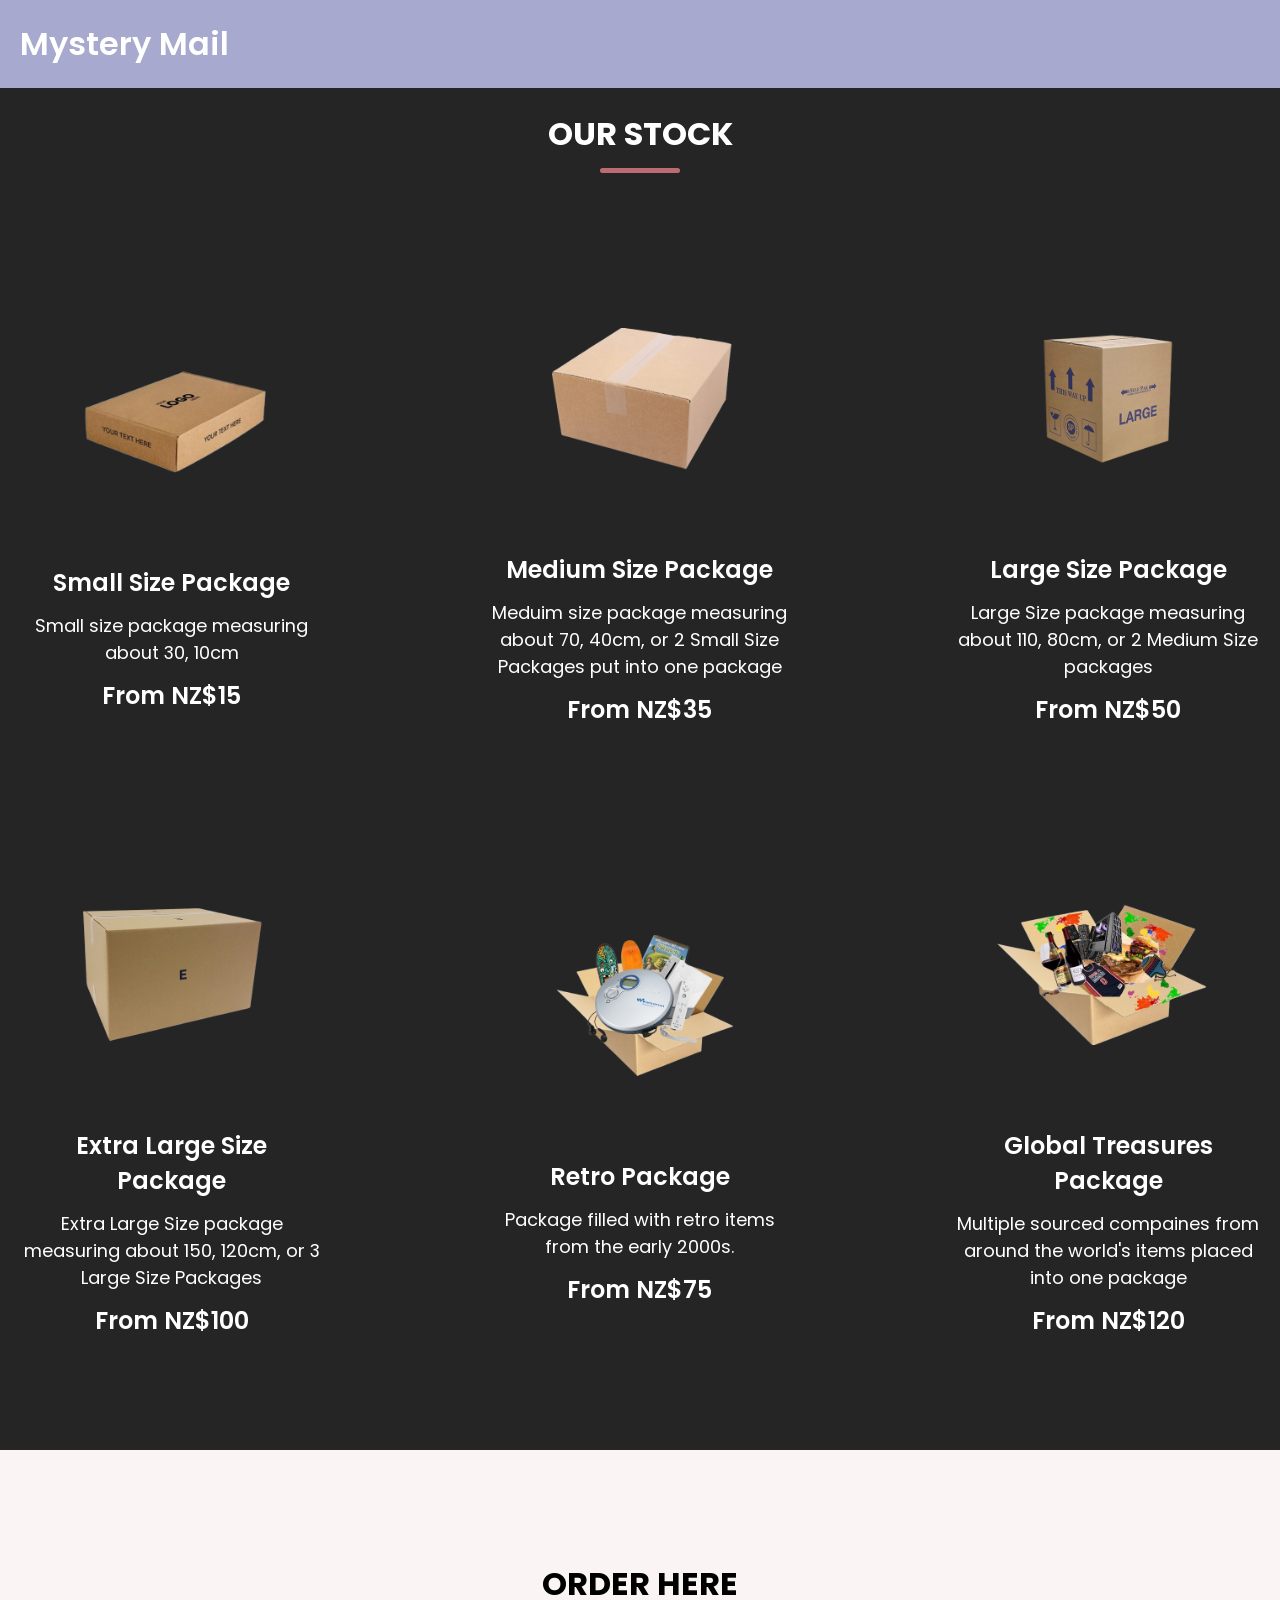
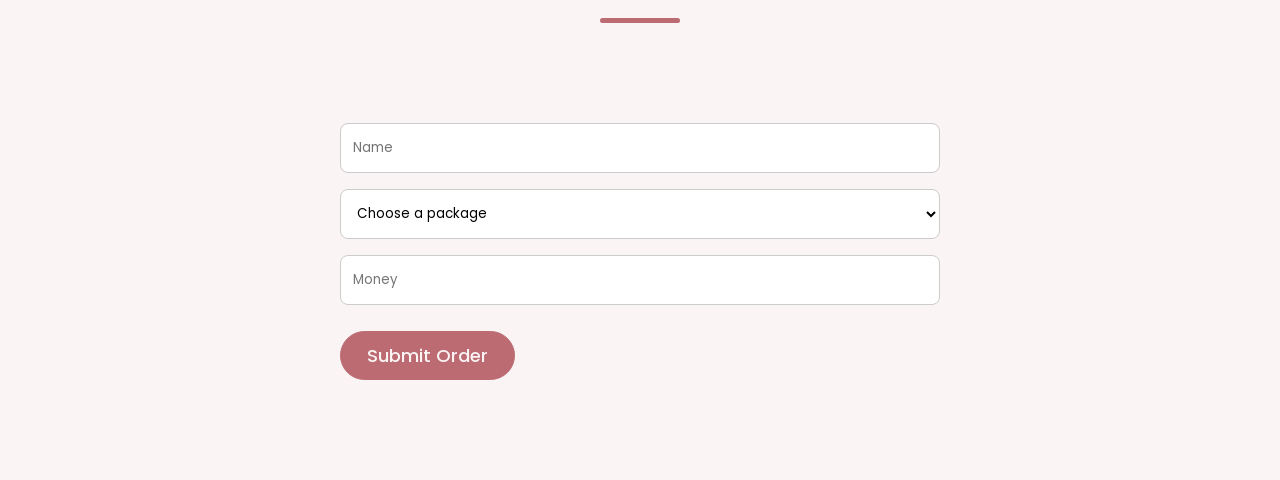
<file: index.html>
<!DOCTYPE html>
<html lang="en">
<head>
<title>Mystery Mail</title>
<link rel="icon" type="image/x-icon" href="images/small-removebg-preview.png">
<link rel="stylesheet" href="style.css">
</head>
<body>
    <!-- Header / Navbar -->
 <header>
    <nav class="navbar section-content">
    <a href="#" class="nav-logo">
        <h2 class="logo-text">Mystery Mail</h2>
    </a>
    </nav>
 </header>

 <main>

      <!-- Stock section -->
    <section class="stock-section" id="stock">
        <h2 class="section-title">Our Stock</h2>
        <div class="section-content">
            <ul class="stock-list">
                <li class="stock-item">
                    <img src="images/medium-removebg-preview (1).png" alt="packages" class="stock-image">
                    <h3 class="name">Small Size Package</h3>
                    <p class="text">Small size package measuring about 30, 10cm</p>
                    <h3 class="name">From NZ$15</h3>
                </li>
                <li class="stock-item">
                    <img src="images/small-removebg-preview.png" alt="packages" class="stock-image">
                    <h3 class="name">Medium Size Package</h3>
                    <p class="text">Meduim size package measuring about 70, 40cm, or 2 Small Size Packages put into one package</p>
                      <h3 class="name">From NZ$35</h3>
                </li>
                <li class="stock-item">
                    <img src="images/large-removebg-preview.png" alt="packages" class="stock-image">
                    <h3 class="name">Large Size Package</h3>
                    <p class="text">Large Size package measuring about 110, 80cm, or 2 Medium Size packages</p>
                      <h3 class="name">From NZ$50</h3>
                </li>
                <li class="stock-item">
                    <img src="images/extra-removebg-preview.png" alt="packages" class="stock-image">
                    <h3 class="name">Extra Large Size Package</h3>
                    <p class="text">Extra Large Size package measuring about 150, 120cm, or 3 Large Size Packages</p>
                      <h3 class="name">From NZ$100</h3>
                </li>
                <li class="stock-item">
                    <img src="images/retro-removebg-preview.png" alt="packages" class="stock-image">
                    <h3 class="name">Retro Package</h3>
                    <p class="text">Package filled with retro items from the early 2000s.</p>
                      <h3 class="name">From NZ$75</h3>
                </li>
                <li class="stock-item">
                    <img src="images/global-removebg-preview.png" alt="packages" class="stock-image">
                    <h3 class="name">Global Treasures Package</h3>
                    <p class="text">Multiple sourced compaines from around the world's items placed into one package</p>
                      <h3 class="name">From NZ$120</h3>
                </li>
            </ul>
        </div>
    </section> 

<!--order here-->
<section class="extra1-section" id="order">
    <h2 class="section-title">Order Here</h2>

    <div class="section-content">

        <form action="#" class="key" id="orderForm" novalidate onsubmit="return false;">

            <input
                type="text"
                id="nameInput"
                list="customerSuggestions"
                placeholder="Name"
                class="form-input"
                required>

           
            <select id="itemInput" class="form-input" required>
            <option value="">Choose a package</option>
            <option value="Small Size Package">
                Small Size Package - $15
            </option>
             <option value="Medium Size Package">
                 Medium Size Package - $35
             </option>
             <option value="Large Size Package">
                 Large Size Package - $50
            </option>
            <option value="Extra Large Size Package">
                Extra Large Size Package - $100
             </option>
            <option value="Retro Package">
                Retro Package - $75
            </option>
            <option value="Global Treasures Package">
                Global Treasures Package - $120
            </option>
            </select>

            <input
                type="number"
                id="moneyInput"
                list="priceSuggestions"
                placeholder="Money"
                class="form-input"
                required>

            <datalist id="priceSuggestions">
            <option value="15">
            <option value="35">
            <option value="50">
            <option value="75">
            <option value="100">
            <option value="120">
        </datalist>

            <button
                type="button"
                onclick="addItem()"
                class="submit-button">
                Submit Order
            </button>

             <div id="Mysterymail"></div>

        </form>

    </div>
</section>

 </main>

 <script src="script.js"></script>

</body>
</html>
</file>
<file: style.css>
/* trying to change font */
@import url('https://fonts.googleapis.com/css2?family=Miniver&family=Poppins:ital,wght@0,100;0,400;0,500;0,600;0,700;1,400&display=swap');

* {
   margin: 0;
   padding: 0;
   box-sizing: border-box;
   font-family: "Poppins", sans-serif;
}

:root {
   /* colours */
   --white-color: #fff;
   --dark-color: #252525;
   --primary-color: #a7a9ce;
   --secondary-color: #BD6B73;
   --light-pink-color: #faf4f5;
   --medium-gray-color: #ccc;

   /* font size */
   --font-size-s: 0.9rem;
   --font-size-n: 1rem;
   --font-size-m: 1.12rem;
   --font-size-l: 1.5rem;
   --font-size-xl: 2rem;
   --font-size-xxl: 2.3rem;

   /* font weight */
   --font-weight-normal: 400;
   --font-weight-medium: 500;
   --font-weight-semibold: 600;
   --font-weight-bold: 700;

   /* border radius */
   --border-radius-s: 8px;
   --border-radius-m: 30px;
   --border-radius-circle: 50%;

   /* site max width */
   --site-max-width: 1300px;
}

/* styling the webpage */
ul {
   list-style: none;
}

a {
   text-decoration: none;
}

button {
   cursor: pointer;
   border: none;
   background: none;
}

img {
   width: 100%;
}

* {
   margin: 0;
   padding: 0;
   box-sizing: border-box;
   font-family: "Poppins", sans-serif;
}

.section-content {
   margin: 0 auto;
   padding: 0 20px;
   max-width: var(--site-max-width);
}

.section-title {
   text-align: center;
   padding: 60px 0 100px;
   text-transform: uppercase;
   font-size: var(--font-size-xl);
}

.section-title::after {
   content: "";
   width: 80px;
   height: 5px;
   display: block;
   margin: 10px auto 0;
   border-radius: var(--border-radius-s);
   background: var(--secondary-color);
}

/* navbar styling */
header {
   position: fixed;
   width: 100%;
   z-index: 5;
   background: var(--primary-color);
}

header .navbar {
   display: flex;
   padding: 20px;
   align-items: center;
   justify-content: space-between;
}

.navbar .nav-logo .logo-text {
   color: var(--white-color);
   font-size: var(--font-size-xl);
   font-weight: var(--font-weight-semibold);
}

.navbar .nav-menu {
   display: flex;
   gap: 10px;
}

/* Stock section styling */
.stock-section {
   color: var(--white-color);
   background: var(--dark-color);
   padding: 50px 0 100px;
}

.stock-section .stock-list {
   display: flex;
   flex-wrap: wrap;
   gap: 110px;
   align-items: center;
   justify-content: space-between;
}

.stock-section .stock-list .stock-item {
   display: flex;
   align-items: center; 
   text-align: center; 
   flex-direction: column; 
   justify-content: space-between; 
   width: calc(100% / 3 - 110px);
}

.stock-section .stock-list .stock-item .stock-image {
   max-width: 83%; 
   aspect-ratio: 1;
   margin-bottom: 15px;
   object-fit: contain; 
}

.stock-section .stock-list .stock-item .name {
   margin: 12px 0;
   font-size: var(--font-size-l);
   font-weight: var(--font-weight-semibold);
}

.stock-section .stock-list .stock-item .text {
   font-size: var(--font-size-m); 
}

@media screen and (max-width: 1024px) {
   .stock-section .stock-list {
      gap: 60px;
   }

   .stock-section .stock-list .stock-item {
       width: calc(100% / 3 - 60px);
   }
}

.stock-section .stock-item .buttons {
   display: flex;
   gap: 23px; 
}

.stock-section .stock-item .buttons {
   padding: 10px 26px;
   border: 2px solid transparent;
   color: var(--white-color);
   border-radius: var(--border-radius-m);
   background: var(--white-color);
   font-weight: var(--font-weight-medium);
   transition: 0.3s ease; 
}

.stock-section .stock-item .buttons {
   padding: 10px 26px;
   margin-top: 10px;
   color: var(--white-color);
   font-size: var(--font-size-m);
   font-weight: var(--font-weight-medium);
   background: var(--secondary-color);
   border-radius: var(--border-radius-m);
   border: 1px solid var(--secondary-color);
   transition: 0.3s ease;
}

.stock-section .stock-item .buttons:hover {
   color: var(--secondary-color);
   background: transparent;
}


@media screen and (max-width: 900px) {
   :root {
      --font-size-m: 1rem;
      --font-size-l: 1.3rem;
      --font-size-xl: 1.5rem;
      --font-size-xxl: 1.8rem;
   }
}

.navbar .nav-menu .nav-link {
   padding: 10px 26px;
   margin-top: 10px;
   color: var(--white-color);
   font-size: var(--font-size-m);
   font-weight: var(--font-weight-medium);
   background: var(--secondary-color);
   border-radius: var(--border-radius-m);
   border: 1px solid var(--secondary-color);
   transition: 0.3s ease;
}

.navbar .nav-menu .nav-link {
   padding: 10px 18px;
   color: var(--primary-color);
   font-size: var(--font-size-m);
   border-radius: var(--border-radius-m);
   transition: 0.3s ease;
}

.navbar .nav-menu .nav-link:hover {
    color: var(--white-color);
   border-color: var(--white-color);
   background: transparent;
}

.hero-section {
   min-height: 100vh;
   background: var(--primary-color);
}

.hero-section .section-content {
   display: flex;
   align-items: center;
   min-height: 100vh;
   color: var(--white-color);
   justify-content: space-between;
}

.hero-section .hero-details .title{
   font-size: var(--font-size-xxl);
   color: var(--secondary-color);
}

.hero-section .hero-details .subtitle {
   margin-top: 8px;
   max-width: 70%;
   font-size: var(--font-size-xl);
   font-weight: var(--font-weight-semibold);
}

.hero-section .hero-details .description {
   max-width: 70%;
   margin: 24px 0 40px;
   font-size: var(--font-size-m);
}

.hero-section .hero-details .buttons {
   display: flex;
   gap: 23px; 
}

.hero-section .hero-details .button {
   padding: 10px 26px;
   border: 2px solid transparent;
   color: var(--primary-color);
   border-radius: var(--border-radius-m);
   background: var(--secondary-color);
   font-weight: var(--font-weight-medium);
   transition: 0.3s ease; 
}

.hero-section .hero-details .button:hover,
.hero-section .hero-details .contact-us {
   color: var(--white-color);
   border-color: var(--white-color);
   background: transparent; 
}

.hero-section .hero-details .contact-us:hover {
   color: var(--primary-color);
   border-color: var(--secondary-color);
   background: var(--secondary-color); 
}

.hero-section .hero-image-wrapper {
   max-width: 500px;
   margin-right: 30px;
}

/* order here styliing */
.order-section {
   padding: 50px 0 100px;
   background: var(--light-pink-color);
}

.order-section .section-content {
   display: flex;
   gap: 48px;
   align-items: flex-start;
   justify-content: space-between;
}

.order-section .order-info-list .order-info {
   display: flex;
   gap: 20px; 
   margin: 20px 0;
   align-items: center;
}

.order-section .order-info-list .order-info i {
   font-size: var(--font-size-m); 
}

.order-section .order-form .form-input {
   width: 100%;
   height: 50px;
   padding: 0 12px;
   outline: none;
   margin-bottom: 16px; 
   background: var(--white-color);
   border-radius: var(--border-radius-s);
   border: 1px solid var(--medium-gray-color);
}

.order-section .order-form .email-input {
   width: 100%;
   height: 50px;
   padding: 0 12px;
   outline: none;
   margin-bottom: 16px; 
   background: var(--white-color);
   border-radius: var(--border-radius-s);
   border: 1px solid var(--medium-gray-color);
}

.order-section .order-form .stock-item {
   width: 100%;
   height: 50px;
   padding: 0 12px;
   outline: none;
   margin-bottom: 16px; 
   background: var(--white-color);
   border-radius: var(--border-radius-s);
   border: 1px solid var(--medium-gray-color);
}


.order-section .order-form textarea {
   height: 100px;
   padding: 12px; 
   resize: vertical;
}

.order-section .order-form .submit-button {
   padding: 10px 26px;
   margin-top: 10px;
   color: var(--light-pink-color);
   font-size: var(--font-size-m);
   font-weight: var(--font-weight-medium);
   background: var(--secondary-color);
   border-radius: var(--border-radius-m);
   border: 1px solid var(--secondary-color);
   transition: 0.3s ease;
}

.order-section .order-form .submit-button:hover {
   color: var(--secondary-color);
   background: transparent;
}

/*extra1*/

.extra1-section {
   padding: 50px 0 100px;
   background: var(--light-pink-color);
}

.extra1-section .section-content {
   display: flex;
   justify-content: center;
}

.extra1-section .key {
   width: 100%;
   max-width: 600px;
}

.extra1-section .key .form-input {
   width: 100%;
   height: 50px;
   padding: 0 12px;
   outline: none;
   margin-bottom: 16px;
   background: var(--white-color);
   border-radius: var(--border-radius-s);
   border: 1px solid var(--medium-gray-color);
}

.extra1-section .key .submit-button {
   padding: 10px 26px;
   margin-top: 10px;
   margin-right: 10px;
   color: var(--light-pink-color);
   font-size: var(--font-size-m);
   font-weight: var(--font-weight-medium);
   background: var(--secondary-color);
   border-radius: var(--border-radius-m);
   border: 1px solid var(--secondary-color);
   transition: 0.3s ease;
}

.extra1-section .key .submit-button:hover {
   color: var(--secondary-color);
   background: transparent;
}

.extra1-section .key .form-input {
   width: 100%;
   height: 50px;
   padding: 0 12px;
}

/* Output Box */

#Mysterymail {
   display: none;
   width: 100%;
   margin-top: 30px;
   padding: 20px;
   background: white;
   border: 1px solid #ccc;
   border-radius: 8px;
}
</file>
